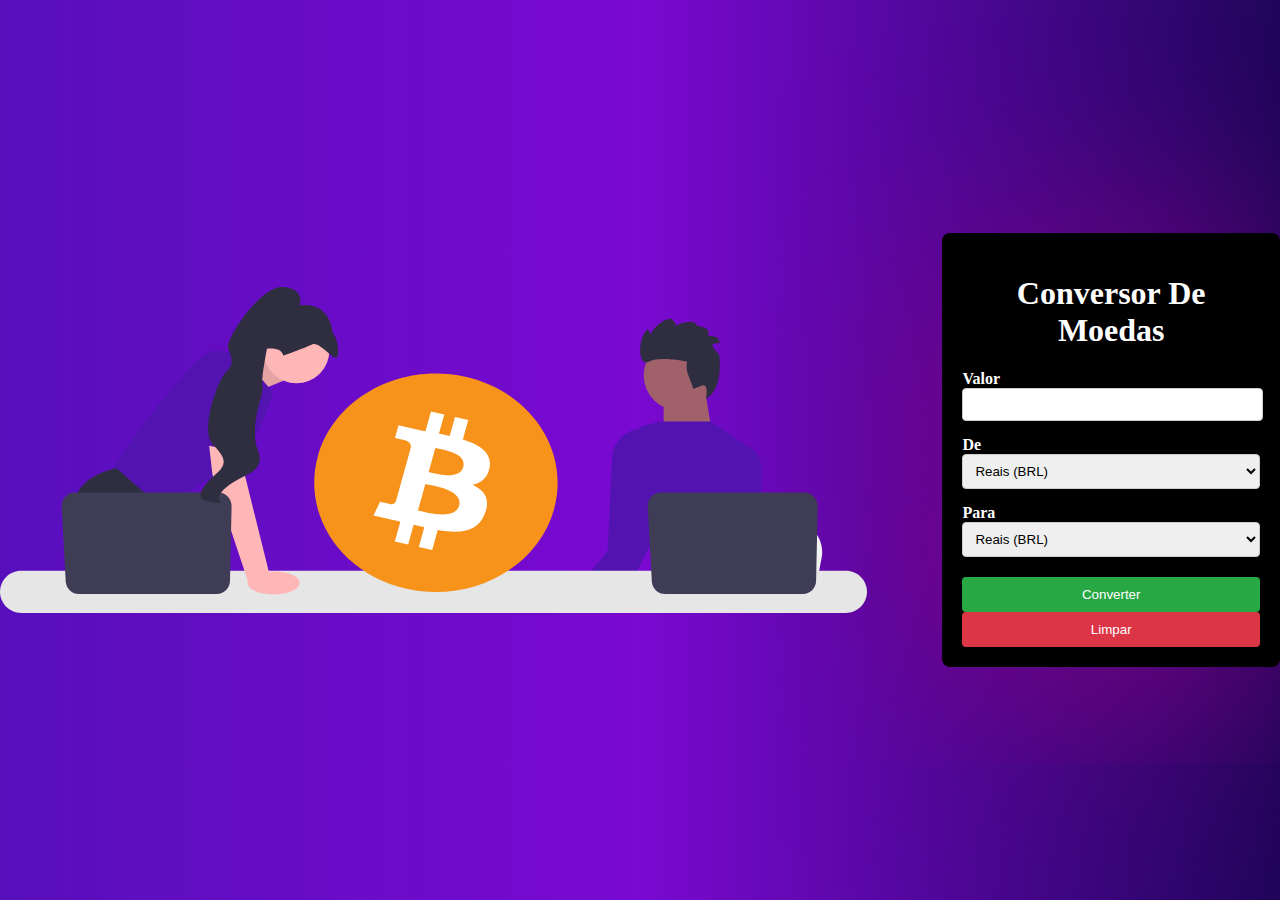
<file: index2.html>
<!DOCTYPE html>
<html lang="pt-BR">
<head>
    <meta charset="utf-8" />
    <meta http-equiv="X-UA-Compatible" content="IE=edge" />
    <title>Conversor De Moedas</title>
    <meta name="viewport" content="width=device-width, initial-scale=1" />
    <link rel="stylesheet" type="text/css" href="main.css" />
</head>
<body>
    <div id="imagemV">
        <img src="undraw_bitcoin_re_urgq.svg" alt="">
    </div>
    <div id="form">
        <h1 style="text-align: center;">Conversor De Moedas</h1>
        <div id="input-box">
            <form onsubmit="converter(); return false;">
                <div id="texts">
                    <label for="valor">Valor</label>
                    <input required type="number" id="valor" />
                </div>
                <div id="texts">
                    <label for="Damoeda">De</label>
                    <select id="Damoeda">
                        <option value="BRL">Reais (BRL)</option>
                        <option value="USD">Dólar (USD)</option>
                        <option value="EUR">Euros (EUR)</option>
                    </select>
                </div>
                <div id="texts">
                    <label for="Paramoeda">Para</label>
                    <select id="Paramoeda">
                        <option value="BRL">Reais (BRL)</option>
                        <option value="USD">Dólar (USD)</option>
                        <option value="EUR">Euros (EUR)</option>
                    </select>
                </div>
                <h2 id="Resultado"></h2>
                <div id="button-continue">
                    <button type="submit">Converter</button>
                </div>
                <div id="limpar">
                    <button type="button" onclick="document.getElementById('valor').value=''">Limpar</button>
                </div>
            </form>
        </div>
    </div>

    <script src="main.js"></script>
</body>
</html>
</file>
<file: main.css>
body {
            display: flex;
            justify-content: center;
            align-items: center;
            height: 100vh;
            margin: 0;
            background: linear-gradient(90deg, rgb(87, 15, 188) 0%, rgb(122, 9, 209) 50%, rgb(32, 5, 90) 100%);
        }

        #form {
            background-color: rgb(0, 0, 0);
            padding: 20px;
            color: white;
            border-radius: 8px;
            box-shadow: 0 4px 8px rgba(0, 0, 0, 0.2);
            width: 300px;
            box-shadow: 0 20px 200px rgb(136, 1, 130);
        }

        #input-box {
            display: flex;
            flex-direction: column;
        }

        #texts {
            margin-bottom: 15px;
        }

        label {
            margin-bottom: 5px;
            font-weight: bold;
        }

        select {
            padding: 8px;
            border: 1px solid #ccc;
            border-radius: 4px;
            width: 100%;
        }

        button {
            padding: 10px;
            border: none;
            border-radius: 4px;
            background-color: #28a745;
            color: white;
            cursor: pointer;
            width: 100%;
        }

        button:hover {
            background-color: #218838;
        }

        #limpar button {
            background-color: #dc3545;
        }

        #limpar button:hover {
            background-color: #c82333;
        }
        input{
            padding: 8px;
            border: 1px solid #ccc;
            border-radius: 4px;
            width: 95%;
        }
        #imagemV{
            display: flex;
            position: relative;
            width: 950px;
        }
</file>
